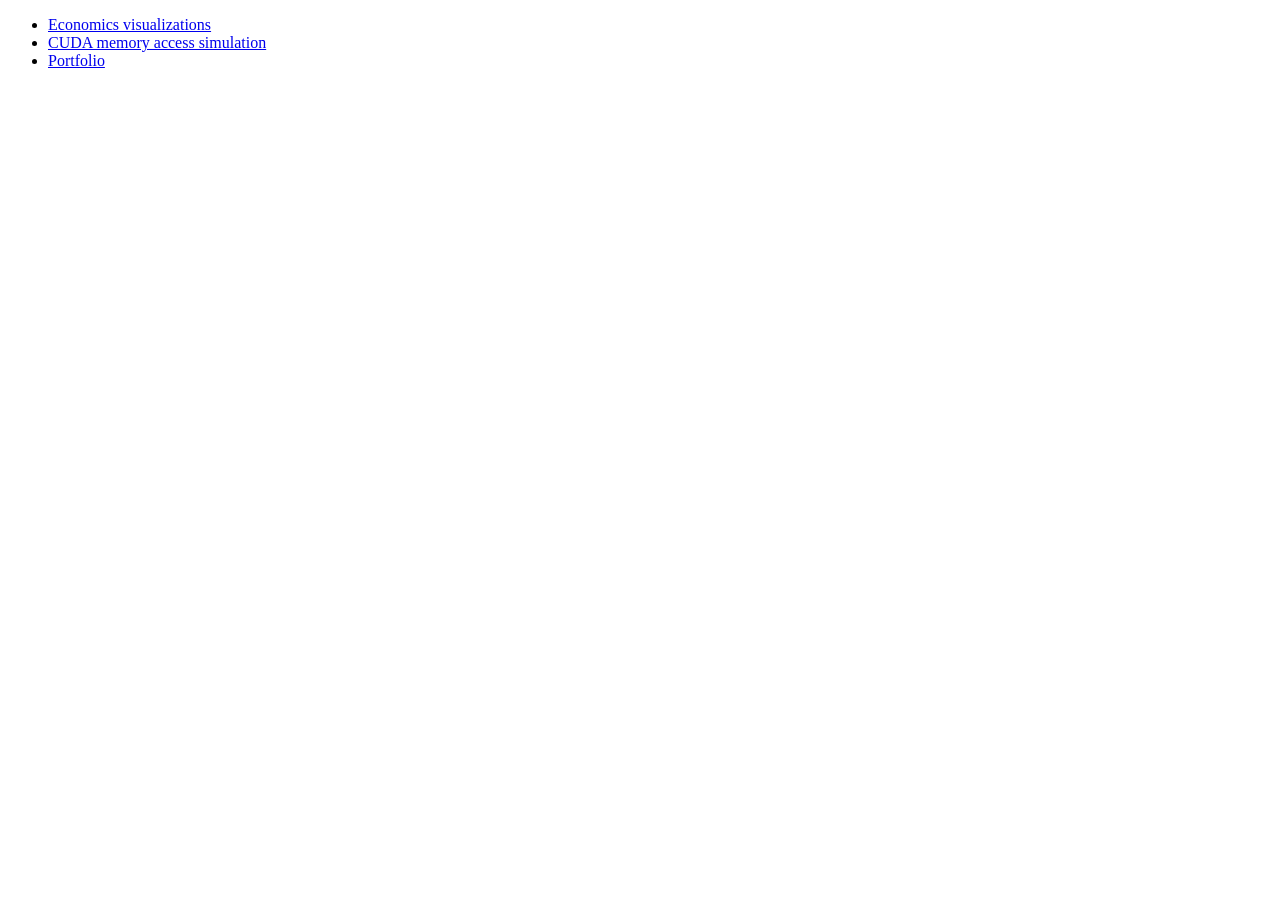
<file: index.html>
<!DOCTYPE HTML>
<html lang="en">
	<head>
		<meta charset="utf-8">
		<meta name="viewport" content="width=device-width, initial-scale=1">
		<meta content="Miscellanous web stuff" name="description">
	</head>
	<body>
		<ul>
			<li><a href="./core-econ">Economics visualizations</a></li>
			<li><a href="./cuda-animations">CUDA memory access simulation</a></li>
			<li><a href="https://matiaslindgren.fi">Portfolio</a></li>
	</body>
</html>
</file>
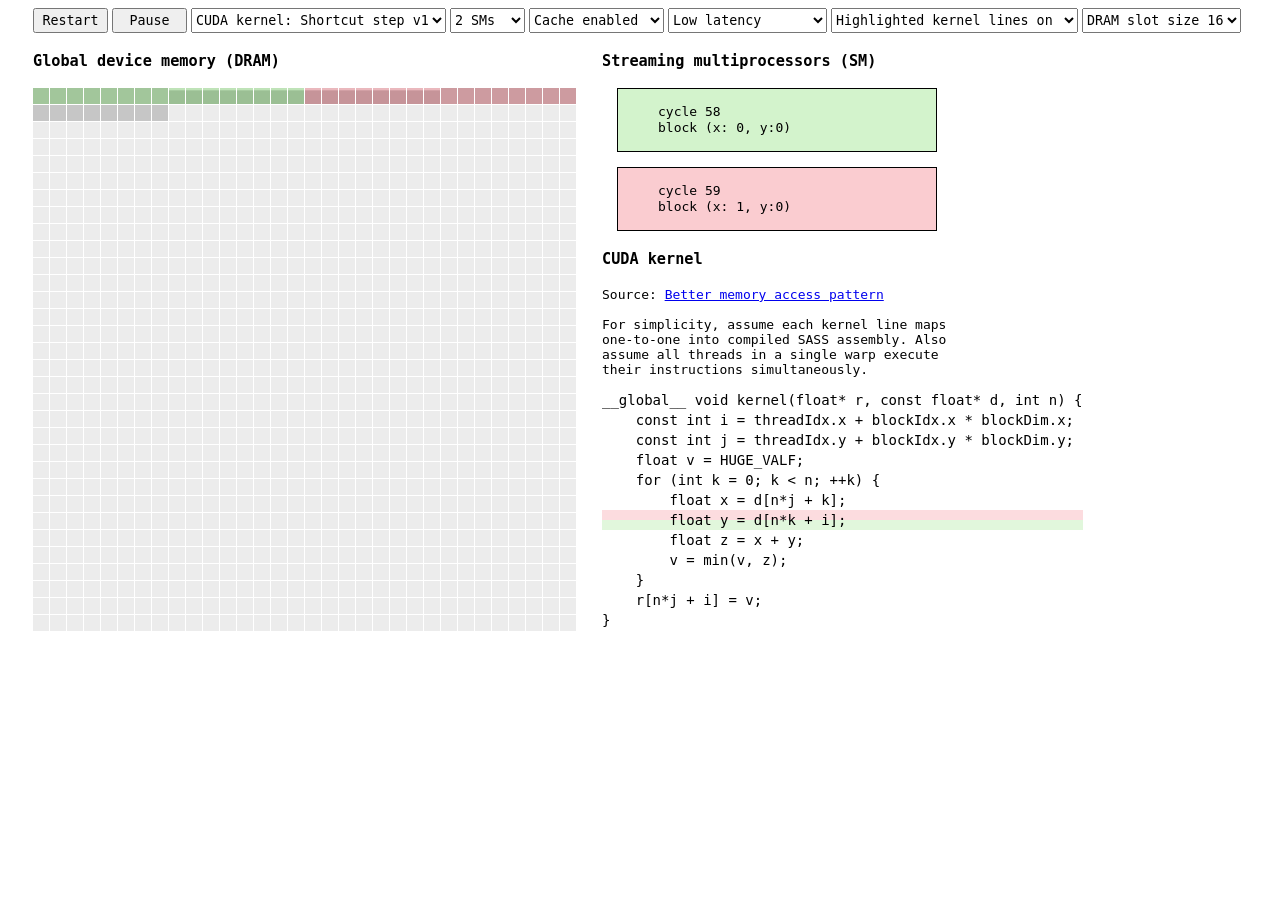
<file: cuda-animations/index.html>
<!DOCTYPE HTML>
<html>
    <head>
        <meta charset="utf-8">
        <link href="main.css" rel="stylesheet">
        <title>CUDA memory access</title>
    </head>
    <body>
        <div hidden id="body-error-banner" class="body-error-banner"></div>
        <noscript>
        <div class="body-error-banner">JavaScript is not enabled, unable to run animation</div>
        </noscript>
        <div class="menubar">
            <input id="restart-button" type="button" value="Restart"/>
            <input id="pause-button" type="button" value="Pause"/>
            <select id="kernel-select"></select>
            <select id="sm-count-select"></select>
            <select id="cache-size-select"></select>
            <select id="latency-select"></select>
            <select id="highlight-select"></select>
            <select id="memory-slot-size-select"></select>
        </div>
        <div id="memoryCanvasContainer" class="column canvas-container">
            <h3><pre>Global device memory (DRAM)</pre></h3>
            <pre hidden id="memoryMessages" class="kernel-message"></pre>
            <canvas id="memoryCanvasInput"></canvas>
        </div>
        <div id="SMCanvasContainer" class="column canvas-container">
            <h3><pre>Streaming multiprocessors (SM)</pre></h3>
            <pre hidden id="SMMessages" class="kernel-message"></pre>
            <ul id="sm-list" class="sm-list">
            </ul>
            <div id="kernelSourceCanvasContainer" class="canvas-container">
                <h3><pre>CUDA kernel</pre></h3>
                <pre hidden id="sourceMessages" class="kernel-message"></pre>
                <pre id="kernelSource"></pre>
                <canvas id="kernelCanvas"></canvas>
            </div>
        </div>
        <script src="main.min.js"></script>
    </body>
</html>
</file>
<file: cuda-animations/main.css>
.column {
    float: left;
    padding-left: 25px;
    padding-left: 25px;
}

ul.sm-list {
    padding-left: 15px;
    padding-right: 15px;
}

ul.sm-list > li {
    border-style: solid;
    border-width: 1px;
    margin-top: 15px;
    margin-bottom: 15px;
    padding-top: 15px;
    padding-bottom: 15px;
}

ul.sm-list li ul li pre {
    margin: 0;
}

ul.sm-list li ul li {
    padding-bottom: 1px;
}

li {
    list-style: none;
}

canvas {
    width: 100%;
    height: 100%;
}

.menubar {
    padding-left: 25px;
}

.menubar input[type=button],
.menubar select {
    font-family: monospace;
    min-height: 25px;
    min-width: 75px;
}

#kernelSource {
    position: absolute;
    line-height: 20px;
    font-size: 14px;
    margin: 0;
}

#SMCanvasContainer {
    width: 350px;
}

#memoryCanvasContainer {
    height: 100%;
}


.body-error-banner {
    font-family: monospace;
    height: 1em;
    width: 100%;
    text-align: center;
    font-size: 120%;
    color: black;
    background-color: #fff363;
    margin: 5px;
    padding: 5px;
}

pre.kernel-message {
    white-space: pre-wrap;
}
</file>
